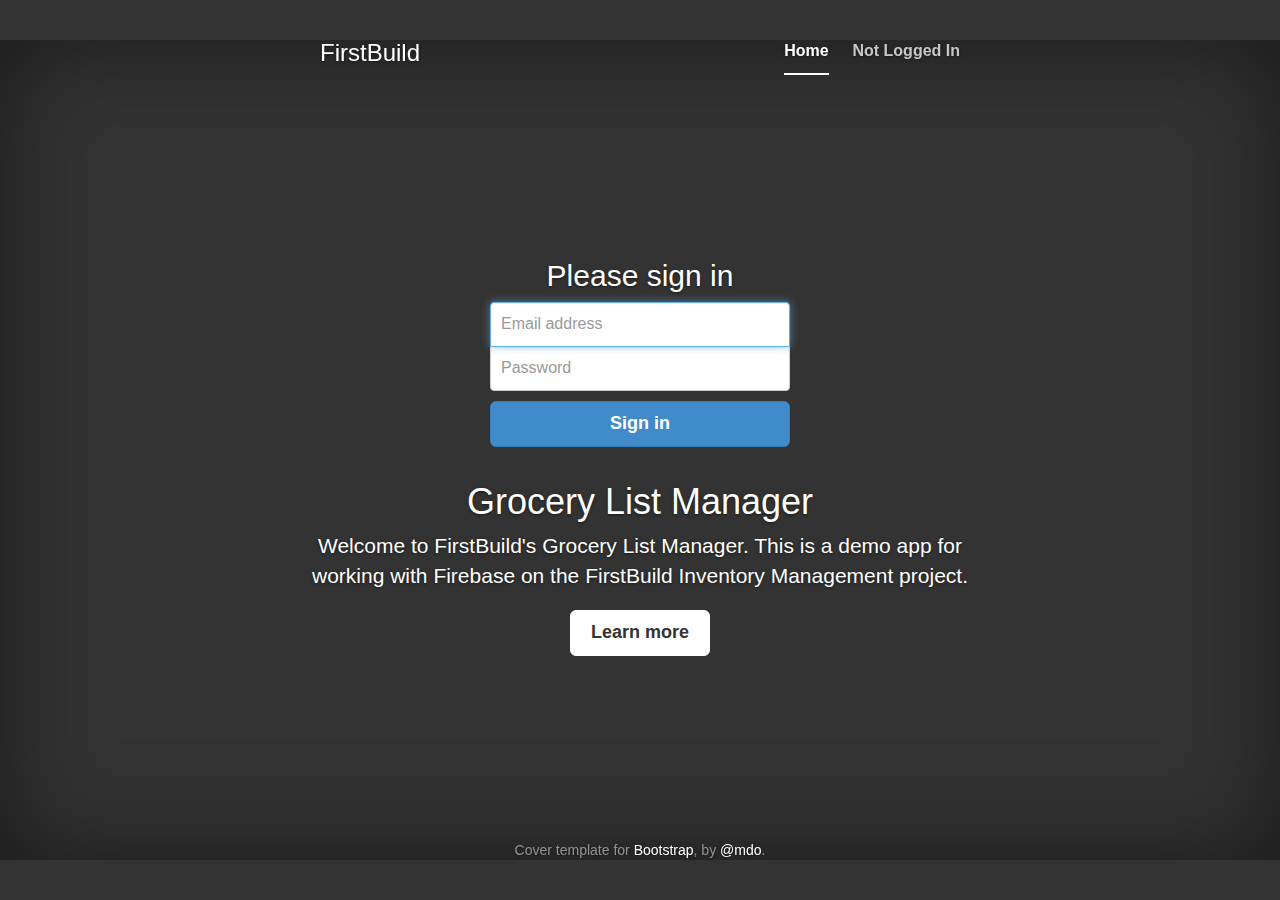
<file: index.html>
<!DOCTYPE html>
<html lang="en">
  <head>
    <meta charset="utf-8">
    <meta http-equiv="X-UA-Compatible" content="IE=edge">
    <meta name="viewport" content="width=device-width, initial-scale=1">
    <meta name="description" content="">
    <meta name="author" content="">
    <link rel="icon" href="../../favicon.ico">

    <title>1B Grocery List Manager</title>

    <!-- Bootstrap core CSS -->
    <link href="/vendor/bootstrap/css/bootstrap.min.css" rel="stylesheet">

    <!-- Custom styles for this template -->
    <link href="cover.css" rel="stylesheet">

    <!-- Just for debugging purposes. Don't actually copy these 2 lines! -->
    <!--[if lt IE 9]><script src="/vendor/bootstrap/js/ie8-responsive-file-warning.js"></script><![endif]-->
    <script src="/vendor/bootstrap/js/ie-emulation-modes-warning.js"></script>

    <!-- IE10 viewport hack for Surface/desktop Windows 8 bug -->
    <script src="/vendor/bootstrap/js/ie10-viewport-bug-workaround.js"></script>

    <!-- HTML5 shim and Respond.js IE8 support of HTML5 elements and media queries -->
    <!--[if lt IE 9]>
      <script src="https://oss.maxcdn.com/html5shiv/3.7.2/html5shiv.min.js"></script>
      <script src="https://oss.maxcdn.com/respond/1.4.2/respond.min.js"></script>
    <![endif]-->
  </head>

  <body>

    <div class="site-wrapper">

      <div class="site-wrapper-inner">

        <div id="container" class="cover-container">

          <div class="masthead clearfix">
            <div class="inner">
              <h3 class="masthead-brand">FirstBuild</h3>
              <ul class="nav masthead-nav">
                <li class="active"><a href="#">Home</a></li>
                <li id='profile-link'><a href="#">Not Logged In</a></li>
              </ul>
            </div>
          </div>

					<div id='signin-form' class="inner cover">
			      <form class="form-signin" role="form">
			        <h2 class="form-signin-heading">Please sign in</h2>
			        <input type="email" class="form-control" placeholder="Email address" required autofocus>
			        <input type="password" class="form-control" placeholder="Password" required>
			        <button class="btn btn-lg btn-primary btn-block" type="submit">Sign in</button>
			      </form>
            <h1 class="cover-heading">Grocery List Manager</h1>
            <p class="lead">Welcome to FirstBuild's Grocery List Manager. This is a demo app for working with Firebase on the FirstBuild Inventory Management project.</p>
            <p class="lead">
              <a href="https://firstbuild.com/firstbuild/inventory-management-platform/" class="btn btn-lg btn-default">Learn more</a>
            </p>
          </div>

					<!-- divs for our list of lists, and our individual grocery list start hidden -->
					<div class="inner cover" id="lists" style="display: none">
					</div>

					<div class="inner cover" id="mylist" style="display: none">
					</div>

          <div class="mastfoot">
            <div class="inner">
              <p>Cover template for <a href="http://getbootstrap.com">Bootstrap</a>, by <a href="https://twitter.com/mdo">@mdo</a>.</p>
            </div>
          </div>

        </div>

      </div>

    </div>

	<!-- jQuery and Bootstrap -->
	<script src="/vendor/jquery-1.11.1.min.js"></script>
	<script src="/vendor/bootstrap/js/bootstrap.min.js"></script>
	<!-- Firebase -->
	<script src="https://cdn.firebase.com/js/client/1.0.19/firebase.js"></script>
	<script src="https://cdn.firebase.com/js/simple-login/1.6.2/firebase-simple-login.js"></script>
	<!-- Our application -->
	<script src="/js/main.js"></script>
	<script src="/js/lists.js"></script>
	<script src="/js/items.js"></script>
  </body>
</html>
</file>
<file: cover.css>
/*
 * Globals
 */

/* Links */
a,
a:focus,
a:hover {
  color: #fff;
}

/* Custom default button */
.btn-default,
.btn-default:hover,
.btn-default:focus {
  color: #333;
  text-shadow: none; /* Prevent inheritence from `body` */
  background-color: #fff;
  border: 1px solid #fff;
}


/*
 * Base structure
 */

html,
body {
  height: 100%;
  background-color: #333;
}
body {
  color: #fff;
  text-align: center;
  text-shadow: 0 1px 3px rgba(0,0,0,.5);
  padding-top: 40px;
  padding-bottom: 40px;
}

/* Extra markup and styles for table-esque vertical and horizontal centering */
.site-wrapper {
  display: table;
  width: 100%;
  height: 100%; /* For at least Firefox */
  min-height: 100%;
  -webkit-box-shadow: inset 0 0 100px rgba(0,0,0,.5);
          box-shadow: inset 0 0 100px rgba(0,0,0,.5);
}
.site-wrapper-inner {
  display: table-cell;
  vertical-align: top;
}
.cover-container {
  margin-right: auto;
  margin-left: auto;
}

/* Padding for spacing */
.inner {
  padding: 30px;
}


/*
 * Header
 */
.masthead-brand {
  margin-top: 10px;
  margin-bottom: 10px;
}

.masthead-nav > li {
  display: inline-block;
}
.masthead-nav > li + li {
  margin-left: 20px;
}
.masthead-nav > li > a {
  padding-right: 0;
  padding-left: 0;
  font-size: 16px;
  font-weight: bold;
  color: #fff; /* IE8 proofing */
  color: rgba(255,255,255,.75);
  border-bottom: 2px solid transparent;
}
.masthead-nav > li > a:hover,
.masthead-nav > li > a:focus {
  background-color: transparent;
  border-bottom-color: #a9a9a9;
  border-bottom-color: rgba(255,255,255,.25);
}
.masthead-nav > .active > a,
.masthead-nav > .active > a:hover,
.masthead-nav > .active > a:focus {
  color: #fff;
  border-bottom-color: #fff;
}

@media (min-width: 768px) {
  .masthead-brand {
    float: left;
  }
  .masthead-nav {
    float: right;
  }
}


/*
 * Cover
 */

.cover {
  padding: 0 20px;
}
.cover .btn-lg {
  padding: 10px 20px;
  font-weight: bold;
}


/*
 * Footer
 */

.mastfoot {
  color: #999; /* IE8 proofing */
  color: rgba(255,255,255,.5);
}


/*
 * Affix and center
 */

@media (min-width: 768px) {
  /* Pull out the header and footer */
  .masthead {
    position: fixed;
    top: 0;
  }
  .mastfoot {
    position: fixed;
    bottom: 0;
  }
  /* Start the vertical centering */
  .site-wrapper-inner {
    vertical-align: middle;
  }
  /* Handle the widths */
  .masthead,
  .mastfoot,
  .cover-container {
    width: 100%; /* Must be percentage or pixels for horizontal alignment */
  }
}

@media (min-width: 992px) {
  .masthead,
  .mastfoot,
  .cover-container {
    width: 700px;
  }
}

.form-signin {
  max-width: 330px;
  padding: 15px;
  margin: 0 auto;
}
.form-signin .form-signin-heading,
.form-signin .checkbox {
  margin-bottom: 10px;
}
.form-signin .checkbox {
  font-weight: normal;
}
.form-signin .form-control {
  position: relative;
  height: auto;
  -webkit-box-sizing: border-box;
     -moz-box-sizing: border-box;
          box-sizing: border-box;
  padding: 10px;
  font-size: 16px;
}
.form-signin .form-control:focus {
  z-index: 2;
}
.form-signin input[type="email"] {
  margin-bottom: -1px;
  border-bottom-right-radius: 0;
  border-bottom-left-radius: 0;
}
.form-signin input[type="password"] {
  margin-bottom: 10px;
  border-top-left-radius: 0;
  border-top-right-radius: 0;
}
</file>
